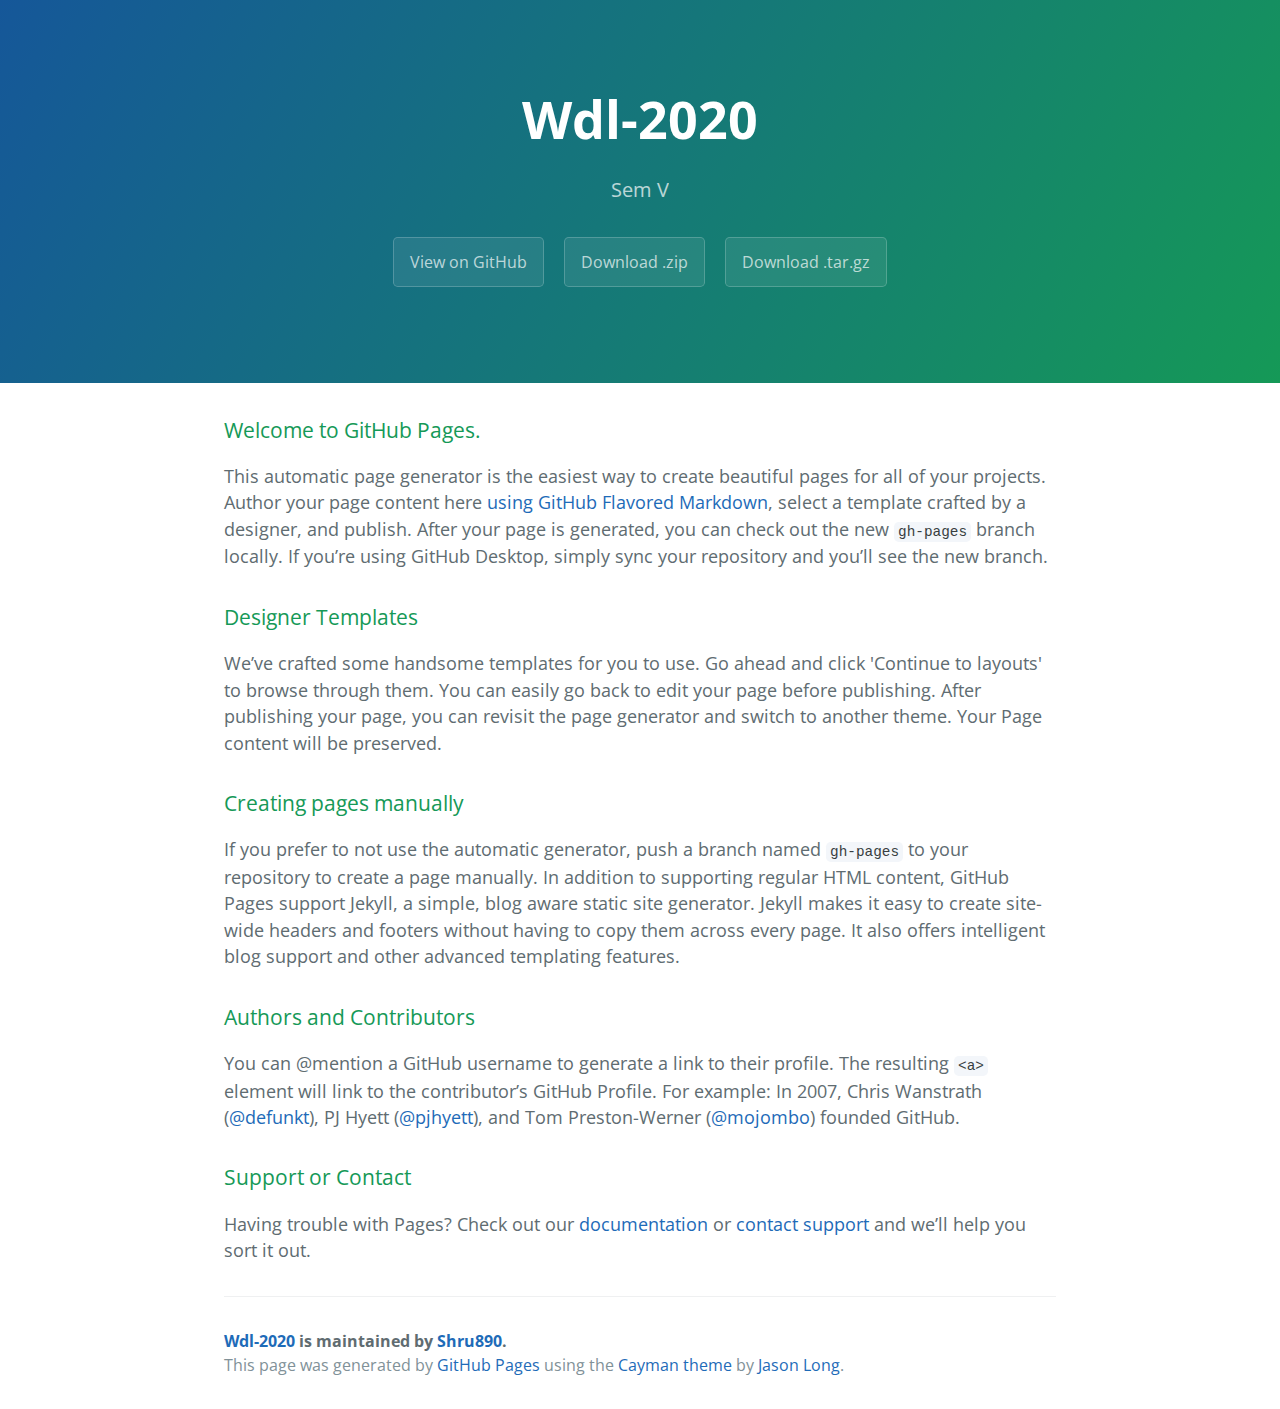
<file: index.html>
<!DOCTYPE html>
<html lang="en-us">

<head>
    <meta charset="UTF-8">
    <title>Wdl-2020 by Shru890</title>
    <meta name="viewport" content="width=device-width, initial-scale=1">
    <link rel="stylesheet" type="text/css" href="stylesheets/normalize.css" media="screen">
    <link href='https://fonts.googleapis.com/css?family=Open+Sans:400,700' rel='stylesheet' type='text/css'>
    <link rel="stylesheet" type="text/css" href="stylesheets/stylesheet.css" media="screen">
    <link rel="stylesheet" type="text/css" href="stylesheets/github-light.css" media="screen">
</head>

<body>
    <section class="page-header">
        <h1 class="project-name">Wdl-2020</h1>
        <h2 class="project-tagline">Sem V</h2>
        <a href="https://github.com/Shru890/WDL-2020" class="btn">View on GitHub</a>
        <a href="https://github.com/Shru890/WDL-2020/zipball/master" class="btn">Download .zip</a>
        <a href="https://github.com/Shru890/WDL-2020/tarball/master" class="btn">Download .tar.gz</a>
    </section>

    <section class="main-content">
        <h3>
            <a id="welcome-to-github-pages" class="anchor" href="#welcome-to-github-pages" aria-hidden="true"><span aria-hidden="true" class="octicon octicon-link"></span></a>Welcome to GitHub Pages.</h3>
        <p>This automatic page generator is the easiest way to create beautiful pages for all of your projects. Author your page content here <a href="https://guides.github.com/features/mastering-markdown/">using GitHub Flavored Markdown</a>, select a template
            crafted by a designer, and publish. After your page is generated, you can check out the new <code>gh-pages</code> branch locally. If you’re using GitHub Desktop, simply sync your repository and you’ll see the new branch.</p>
        <h3>
            <a id="designer-templates" class="anchor" href="#designer-templates" aria-hidden="true"><span aria-hidden="true" class="octicon octicon-link"></span></a>Designer Templates</h3>
        <p>We’ve crafted some handsome templates for you to use. Go ahead and click 'Continue to layouts' to browse through them. You can easily go back to edit your page before publishing. After publishing your page, you can revisit the page generator and
            switch to another theme. Your Page content will be preserved.</p>
        <h3>
            <a id="creating-pages-manually" class="anchor" href="#creating-pages-manually" aria-hidden="true"><span aria-hidden="true" class="octicon octicon-link"></span></a>Creating pages manually</h3>
        <p>If you prefer to not use the automatic generator, push a branch named <code>gh-pages</code> to your repository to create a page manually. In addition to supporting regular HTML content, GitHub Pages support Jekyll, a simple, blog aware static
            site generator. Jekyll makes it easy to create site-wide headers and footers without having to copy them across every page. It also offers intelligent blog support and other advanced templating features.</p>
        <h3>
            <a id="authors-and-contributors" class="anchor" href="#authors-and-contributors" aria-hidden="true"><span aria-hidden="true" class="octicon octicon-link"></span></a>Authors and Contributors</h3>
        <p>You can @mention a GitHub username to generate a link to their profile. The resulting <code>&lt;a&gt;</code> element will link to the contributor’s GitHub Profile. For example: In 2007, Chris Wanstrath (<a class="user-mention" data-hovercard-type="user"
                data-hovercard-url="/users/defunkt/hovercard" data-octo-click="hovercard-link-click" data-octo-dimensions="link_type:self" href="https://github.com/defunkt">@defunkt</a>), PJ Hyett (<a class="user-mention" data-hovercard-type="user" data-hovercard-url="/users/pjhyett/hovercard"
                data-octo-click="hovercard-link-click" data-octo-dimensions="link_type:self" href="https://github.com/pjhyett">@pjhyett</a>), and Tom Preston-Werner (<a class="user-mention" data-hovercard-type="user" data-hovercard-url="/users/mojombo/hovercard"
                data-octo-click="hovercard-link-click" data-octo-dimensions="link_type:self" href="https://github.com/mojombo">@mojombo</a>) founded GitHub.</p>
        <h3>
            <a id="support-or-contact" class="anchor" href="#support-or-contact" aria-hidden="true"><span aria-hidden="true" class="octicon octicon-link"></span></a>Support or Contact</h3>
        <p>Having trouble with Pages? Check out our <a href="https://help.github.com/pages">documentation</a> or <a href="https://github.com/contact">contact support</a> and we’ll help you sort it out.</p>

        <footer class="site-footer">
            <span class="site-footer-owner"><a href="https://github.com/Shru890/WDL-2020">Wdl-2020</a> is maintained by <a href="https://github.com/Shru890">Shru890</a>.</span>

            <span class="site-footer-credits">This page was generated by <a href="https://pages.github.com">GitHub Pages</a> using the <a href="https://github.com/jasonlong/cayman-theme">Cayman theme</a> by <a href="https://twitter.com/jasonlong">Jason Long</a>.</span>
        </footer>

    </section>

</body>

</html>
</file>
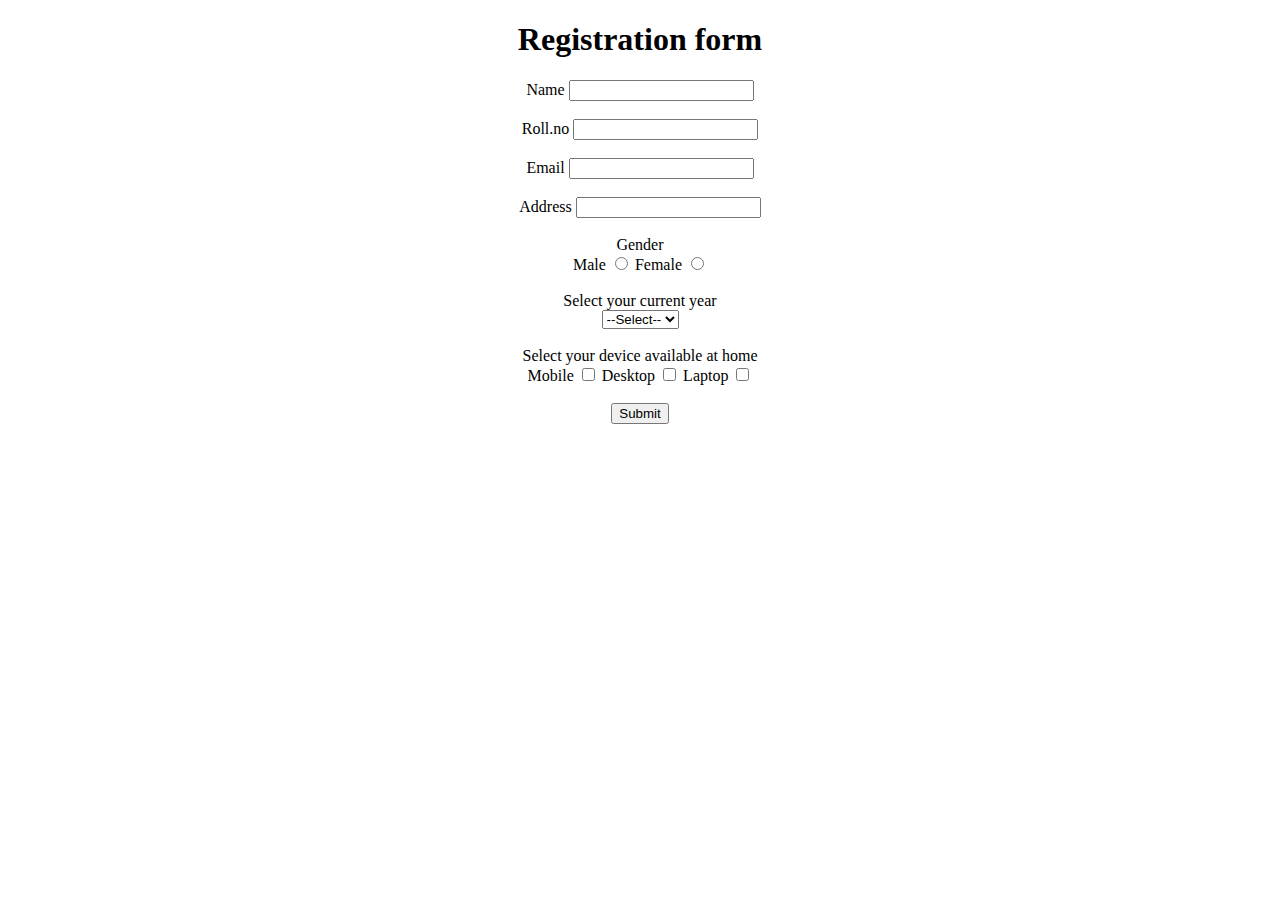
<file: exp1.html>
<!DOCTYPE html>
<html>

<head>
    <title>Register</title>
</head>

<body>
	<center><h1>Registration form</h1></center>
    <form align="center">
        <label>Name</label>
        <input type="text" name="name">
        <br> <br>
        <label>Roll.no</label>
        <input type="text" name="rno">
        <br><br>
        <label>Email</label>
        <input type="text" name="email">
        <br><br>
        <label>Address</label>
        <input type="textarea" name="address"><br><br>
        <label>Gender</label><br>
        <label for="male">Male</label>
        <input type="radio" id="male" name="gender">
        <label for="female">Female</label>
        <input type="radio" id="female" name="gender"><br><br>
        <label>Select your current year</label><br>
        <select>
        	<option>--Select--</option>
        	<option>SE CO</option>
        	<option>TE CO</option>
        	<option>BE CO</option>
        </select><br><br>
        <label>Select your device available at home</label><br>
        <label>Mobile</label>
        <input type="checkbox" name="mobile">
        <label>Desktop</label>
        <input type="checkbox" name="desktop">
        <label>Laptop</label>
        <input type="checkbox" name="laptop"><br><br>
        <input type="Submit" name="submit">
    </form>
</body>
</html>
</file>
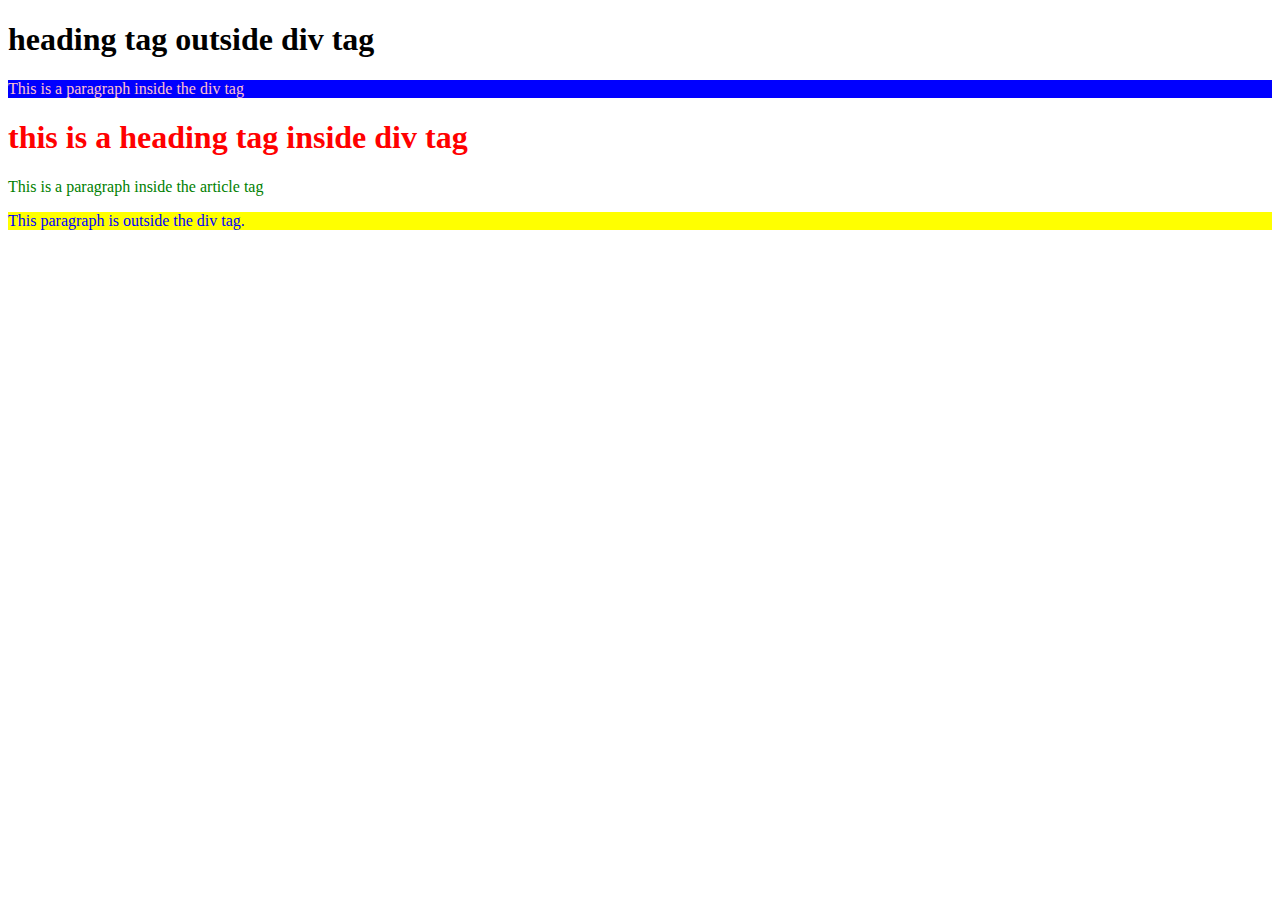
<file: exp2.html>
<!DOCTYPE html>
<html>
  <head>
    <title>My Document</title>
    <style type="text/css">
      .highlight{
 color: blue;
 background-color:yellow;
}
div>h1{
  color:red;
}
div>p{
  color: pink;
  background-color:blue;
}
article p{
  color:green;
}
    </style>
  </head>
  <body>
    <h1> heading tag outside div tag</h1>
    <div>
      <p>This is a paragraph inside the div tag</p>
      <h1>this is a heading tag inside div tag</h1>
    </div>
    <article>
      <p>This is a paragraph inside the article tag</p>
    </article>
    <p class="highlight">This paragraph is outside the div tag.</p>
  </body>
</html>
</file>
<file: stylesheets/stylesheet.css>
* {
  box-sizing: border-box; }

body {
  padding: 0;
  margin: 0;
  font-family: "Open Sans", "Helvetica Neue", Helvetica, Arial, sans-serif;
  font-size: 16px;
  line-height: 1.5;
  color: #606c71; }

a {
  color: #1e6bb8;
  text-decoration: none; }
  a:hover {
    text-decoration: underline; }

.btn {
  display: inline-block;
  margin-bottom: 1rem;
  color: rgba(255, 255, 255, 0.7);
  background-color: rgba(255, 255, 255, 0.08);
  border-color: rgba(255, 255, 255, 0.2);
  border-style: solid;
  border-width: 1px;
  border-radius: 0.3rem;
  transition: color 0.2s, background-color 0.2s, border-color 0.2s; }
  .btn + .btn {
    margin-left: 1rem; }

.btn:hover {
  color: rgba(255, 255, 255, 0.8);
  text-decoration: none;
  background-color: rgba(255, 255, 255, 0.2);
  border-color: rgba(255, 255, 255, 0.3); }

@media screen and (min-width: 64em) {
  .btn {
    padding: 0.75rem 1rem; } }

@media screen and (min-width: 42em) and (max-width: 64em) {
  .btn {
    padding: 0.6rem 0.9rem;
    font-size: 0.9rem; } }

@media screen and (max-width: 42em) {
  .btn {
    display: block;
    width: 100%;
    padding: 0.75rem;
    font-size: 0.9rem; }
    .btn + .btn {
      margin-top: 1rem;
      margin-left: 0; } }

.page-header {
  color: #fff;
  text-align: center;
  background-color: #159957;
  background-image: linear-gradient(120deg, #155799, #159957); }

@media screen and (min-width: 64em) {
  .page-header {
    padding: 5rem 6rem; } }

@media screen and (min-width: 42em) and (max-width: 64em) {
  .page-header {
    padding: 3rem 4rem; } }

@media screen and (max-width: 42em) {
  .page-header {
    padding: 2rem 1rem; } }

.project-name {
  margin-top: 0;
  margin-bottom: 0.1rem; }

@media screen and (min-width: 64em) {
  .project-name {
    font-size: 3.25rem; } }

@media screen and (min-width: 42em) and (max-width: 64em) {
  .project-name {
    font-size: 2.25rem; } }

@media screen and (max-width: 42em) {
  .project-name {
    font-size: 1.75rem; } }

.project-tagline {
  margin-bottom: 2rem;
  font-weight: normal;
  opacity: 0.7; }

@media screen and (min-width: 64em) {
  .project-tagline {
    font-size: 1.25rem; } }

@media screen and (min-width: 42em) and (max-width: 64em) {
  .project-tagline {
    font-size: 1.15rem; } }

@media screen and (max-width: 42em) {
  .project-tagline {
    font-size: 1rem; } }

.main-content :first-child {
  margin-top: 0; }
.main-content img {
  max-width: 100%; }
.main-content h1, .main-content h2, .main-content h3, .main-content h4, .main-content h5, .main-content h6 {
  margin-top: 2rem;
  margin-bottom: 1rem;
  font-weight: normal;
  color: #159957; }
.main-content p {
  margin-bottom: 1em; }
.main-content code {
  padding: 2px 4px;
  font-family: Consolas, "Liberation Mono", Menlo, Courier, monospace;
  font-size: 0.9rem;
  color: #383e41;
  background-color: #f3f6fa;
  border-radius: 0.3rem; }
.main-content pre {
  padding: 0.8rem;
  margin-top: 0;
  margin-bottom: 1rem;
  font: 1rem Consolas, "Liberation Mono", Menlo, Courier, monospace;
  color: #567482;
  word-wrap: normal;
  background-color: #f3f6fa;
  border: solid 1px #dce6f0;
  border-radius: 0.3rem; }
  .main-content pre > code {
    padding: 0;
    margin: 0;
    font-size: 0.9rem;
    color: #567482;
    word-break: normal;
    white-space: pre;
    background: transparent;
    border: 0; }
.main-content .highlight {
  margin-bottom: 1rem; }
  .main-content .highlight pre {
    margin-bottom: 0;
    word-break: normal; }
.main-content .highlight pre, .main-content pre {
  padding: 0.8rem;
  overflow: auto;
  font-size: 0.9rem;
  line-height: 1.45;
  border-radius: 0.3rem; }
.main-content pre code, .main-content pre tt {
  display: inline;
  max-width: initial;
  padding: 0;
  margin: 0;
  overflow: initial;
  line-height: inherit;
  word-wrap: normal;
  background-color: transparent;
  border: 0; }
  .main-content pre code:before, .main-content pre code:after, .main-content pre tt:before, .main-content pre tt:after {
    content: normal; }
.main-content ul, .main-content ol {
  margin-top: 0; }
.main-content blockquote {
  padding: 0 1rem;
  margin-left: 0;
  color: #819198;
  border-left: 0.3rem solid #dce6f0; }
  .main-content blockquote > :first-child {
    margin-top: 0; }
  .main-content blockquote > :last-child {
    margin-bottom: 0; }
.main-content table {
  display: block;
  width: 100%;
  overflow: auto;
  word-break: normal;
  word-break: keep-all; }
  .main-content table th {
    font-weight: bold; }
  .main-content table th, .main-content table td {
    padding: 0.5rem 1rem;
    border: 1px solid #e9ebec; }
.main-content dl {
  padding: 0; }
  .main-content dl dt {
    padding: 0;
    margin-top: 1rem;
    font-size: 1rem;
    font-weight: bold; }
  .main-content dl dd {
    padding: 0;
    margin-bottom: 1rem; }
.main-content hr {
  height: 2px;
  padding: 0;
  margin: 1rem 0;
  background-color: #eff0f1;
  border: 0; }

@media screen and (min-width: 64em) {
  .main-content {
    max-width: 64rem;
    padding: 2rem 6rem;
    margin: 0 auto;
    font-size: 1.1rem; } }

@media screen and (min-width: 42em) and (max-width: 64em) {
  .main-content {
    padding: 2rem 4rem;
    font-size: 1.1rem; } }

@media screen and (max-width: 42em) {
  .main-content {
    padding: 2rem 1rem;
    font-size: 1rem; } }

.site-footer {
  padding-top: 2rem;
  margin-top: 2rem;
  border-top: solid 1px #eff0f1; }

.site-footer-owner {
  display: block;
  font-weight: bold; }

.site-footer-credits {
  color: #819198; }

@media screen and (min-width: 64em) {
  .site-footer {
    font-size: 1rem; } }

@media screen and (min-width: 42em) and (max-width: 64em) {
  .site-footer {
    font-size: 1rem; } }

@media screen and (max-width: 42em) {
  .site-footer {
    font-size: 0.9rem; } }
</file>
<file: stylesheets/github-light.css>
/*!
 * GitHub Light v0.4.1
 * Copyright (c) 2012 - 2017 GitHub, Inc.
 * Licensed under MIT (https://github.com/primer/github-syntax-theme-generator/blob/master/LICENSE)
 */

.pl-c /* comment, punctuation.definition.comment, string.comment */ {
  color: #6a737d;
}

.pl-c1 /* constant, entity.name.constant, variable.other.constant, variable.language, support, meta.property-name, support.constant, support.variable, meta.module-reference, markup.raw, meta.diff.header, meta.output */,
.pl-s .pl-v /* string variable */ {
  color: #005cc5;
}

.pl-e /* entity */,
.pl-en /* entity.name */ {
  color: #6f42c1;
}

.pl-smi /* variable.parameter.function, storage.modifier.package, storage.modifier.import, storage.type.java, variable.other */,
.pl-s .pl-s1 /* string source */ {
  color: #24292e;
}

.pl-ent /* entity.name.tag, markup.quote */ {
  color: #22863a;
}

.pl-k /* keyword, storage, storage.type */ {
  color: #d73a49;
}

.pl-s /* string */,
.pl-pds /* punctuation.definition.string, source.regexp, string.regexp.character-class */,
.pl-s .pl-pse .pl-s1 /* string punctuation.section.embedded source */,
.pl-sr /* string.regexp */,
.pl-sr .pl-cce /* string.regexp constant.character.escape */,
.pl-sr .pl-sre /* string.regexp source.ruby.embedded */,
.pl-sr .pl-sra /* string.regexp string.regexp.arbitrary-repitition */ {
  color: #032f62;
}

.pl-v /* variable */,
.pl-smw /* sublimelinter.mark.warning */ {
  color: #e36209;
}

.pl-bu /* invalid.broken, invalid.deprecated, invalid.unimplemented, message.error, brackethighlighter.unmatched, sublimelinter.mark.error */ {
  color: #b31d28;
}

.pl-ii /* invalid.illegal */ {
  color: #fafbfc;
  background-color: #b31d28;
}

.pl-c2 /* carriage-return */ {
  color: #fafbfc;
  background-color: #d73a49;
}

.pl-c2::before /* carriage-return */ {
  content: "^M";
}

.pl-sr .pl-cce /* string.regexp constant.character.escape */ {
  font-weight: bold;
  color: #22863a;
}

.pl-ml /* markup.list */ {
  color: #735c0f;
}

.pl-mh /* markup.heading */,
.pl-mh .pl-en /* markup.heading entity.name */,
.pl-ms /* meta.separator */ {
  font-weight: bold;
  color: #005cc5;
}

.pl-mi /* markup.italic */ {
  font-style: italic;
  color: #24292e;
}

.pl-mb /* markup.bold */ {
  font-weight: bold;
  color: #24292e;
}

.pl-md /* markup.deleted, meta.diff.header.from-file, punctuation.definition.deleted */ {
  color: #b31d28;
  background-color: #ffeef0;
}

.pl-mi1 /* markup.inserted, meta.diff.header.to-file, punctuation.definition.inserted */ {
  color: #22863a;
  background-color: #f0fff4;
}

.pl-mc /* markup.changed, punctuation.definition.changed */ {
  color: #e36209;
  background-color: #ffebda;
}

.pl-mi2 /* markup.ignored, markup.untracked */ {
  color: #f6f8fa;
  background-color: #005cc5;
}

.pl-mdr /* meta.diff.range */ {
  font-weight: bold;
  color: #6f42c1;
}

.pl-ba /* brackethighlighter.tag, brackethighlighter.curly, brackethighlighter.round, brackethighlighter.square, brackethighlighter.angle, brackethighlighter.quote */ {
  color: #586069;
}

.pl-sg /* sublimelinter.gutter-mark */ {
  color: #959da5;
}

.pl-corl /* constant.other.reference.link, string.other.link */ {
  text-decoration: underline;
  color: #032f62;
}
</file>
